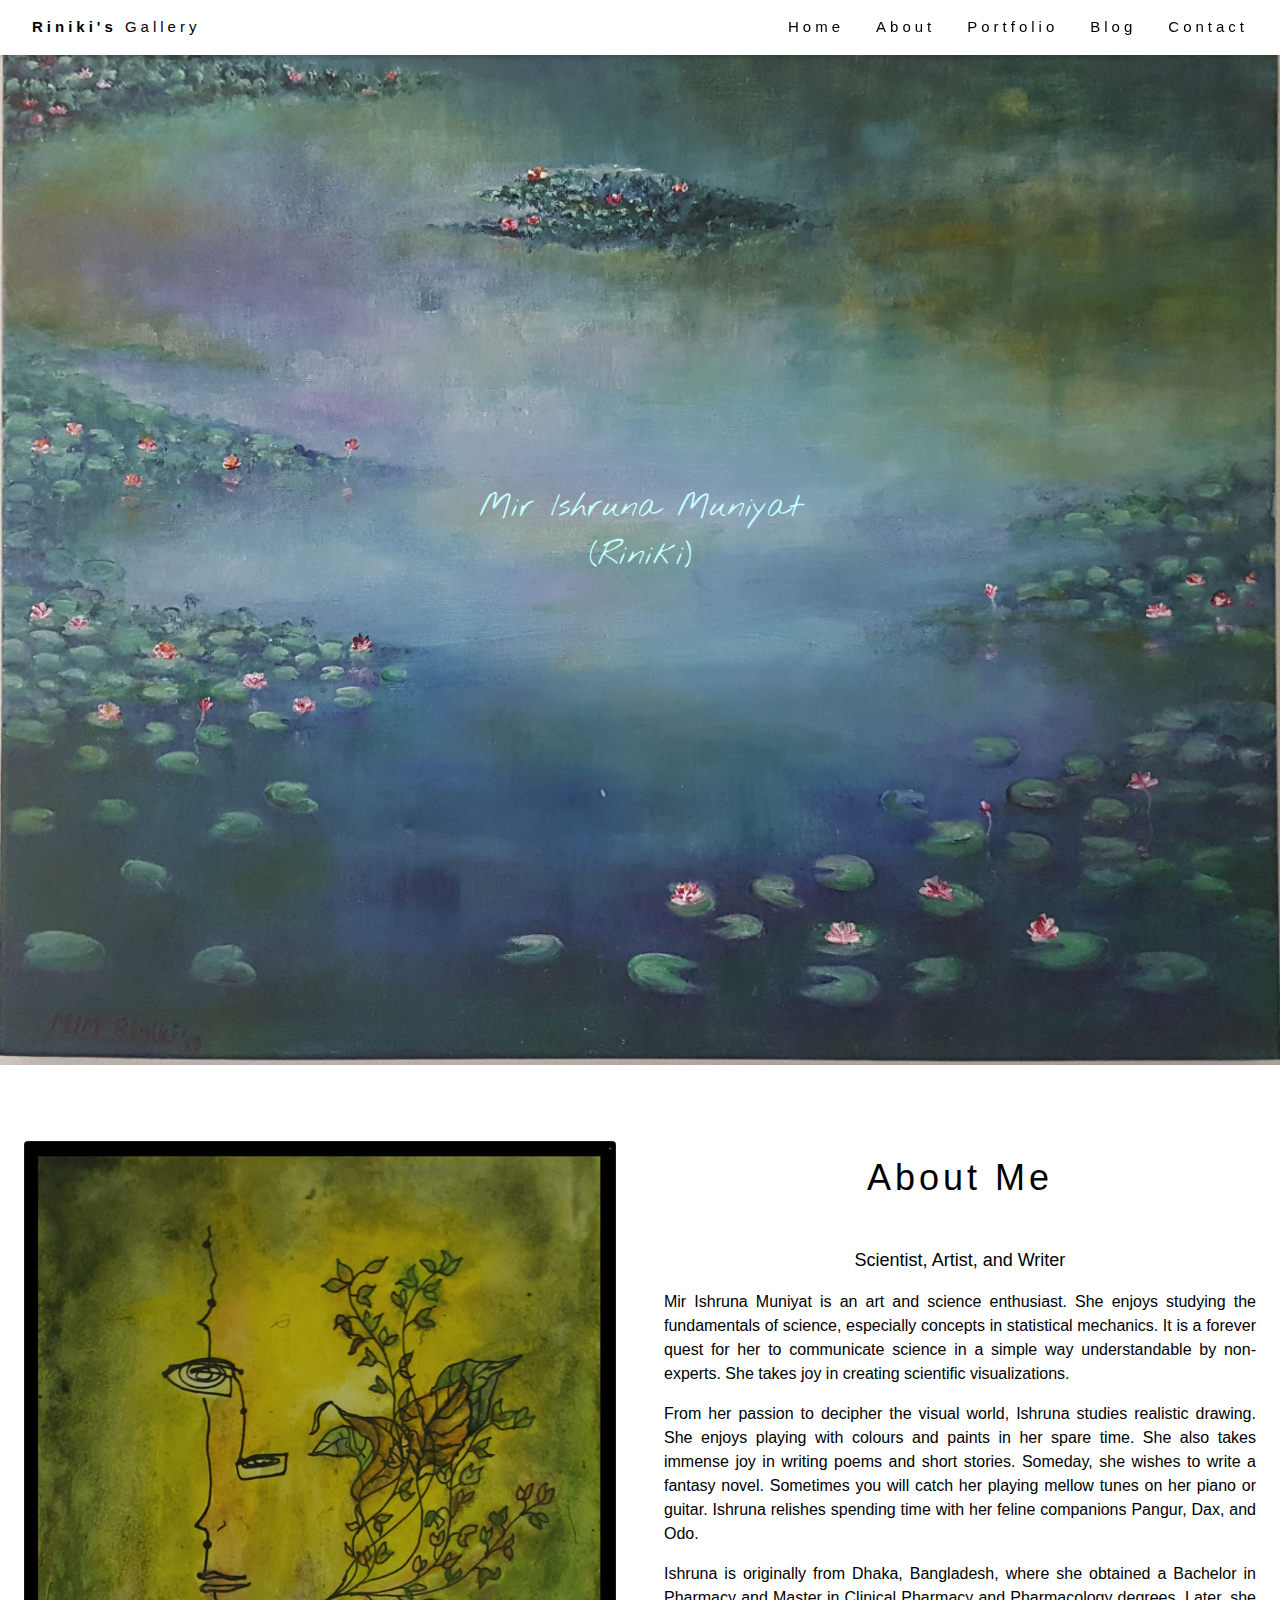
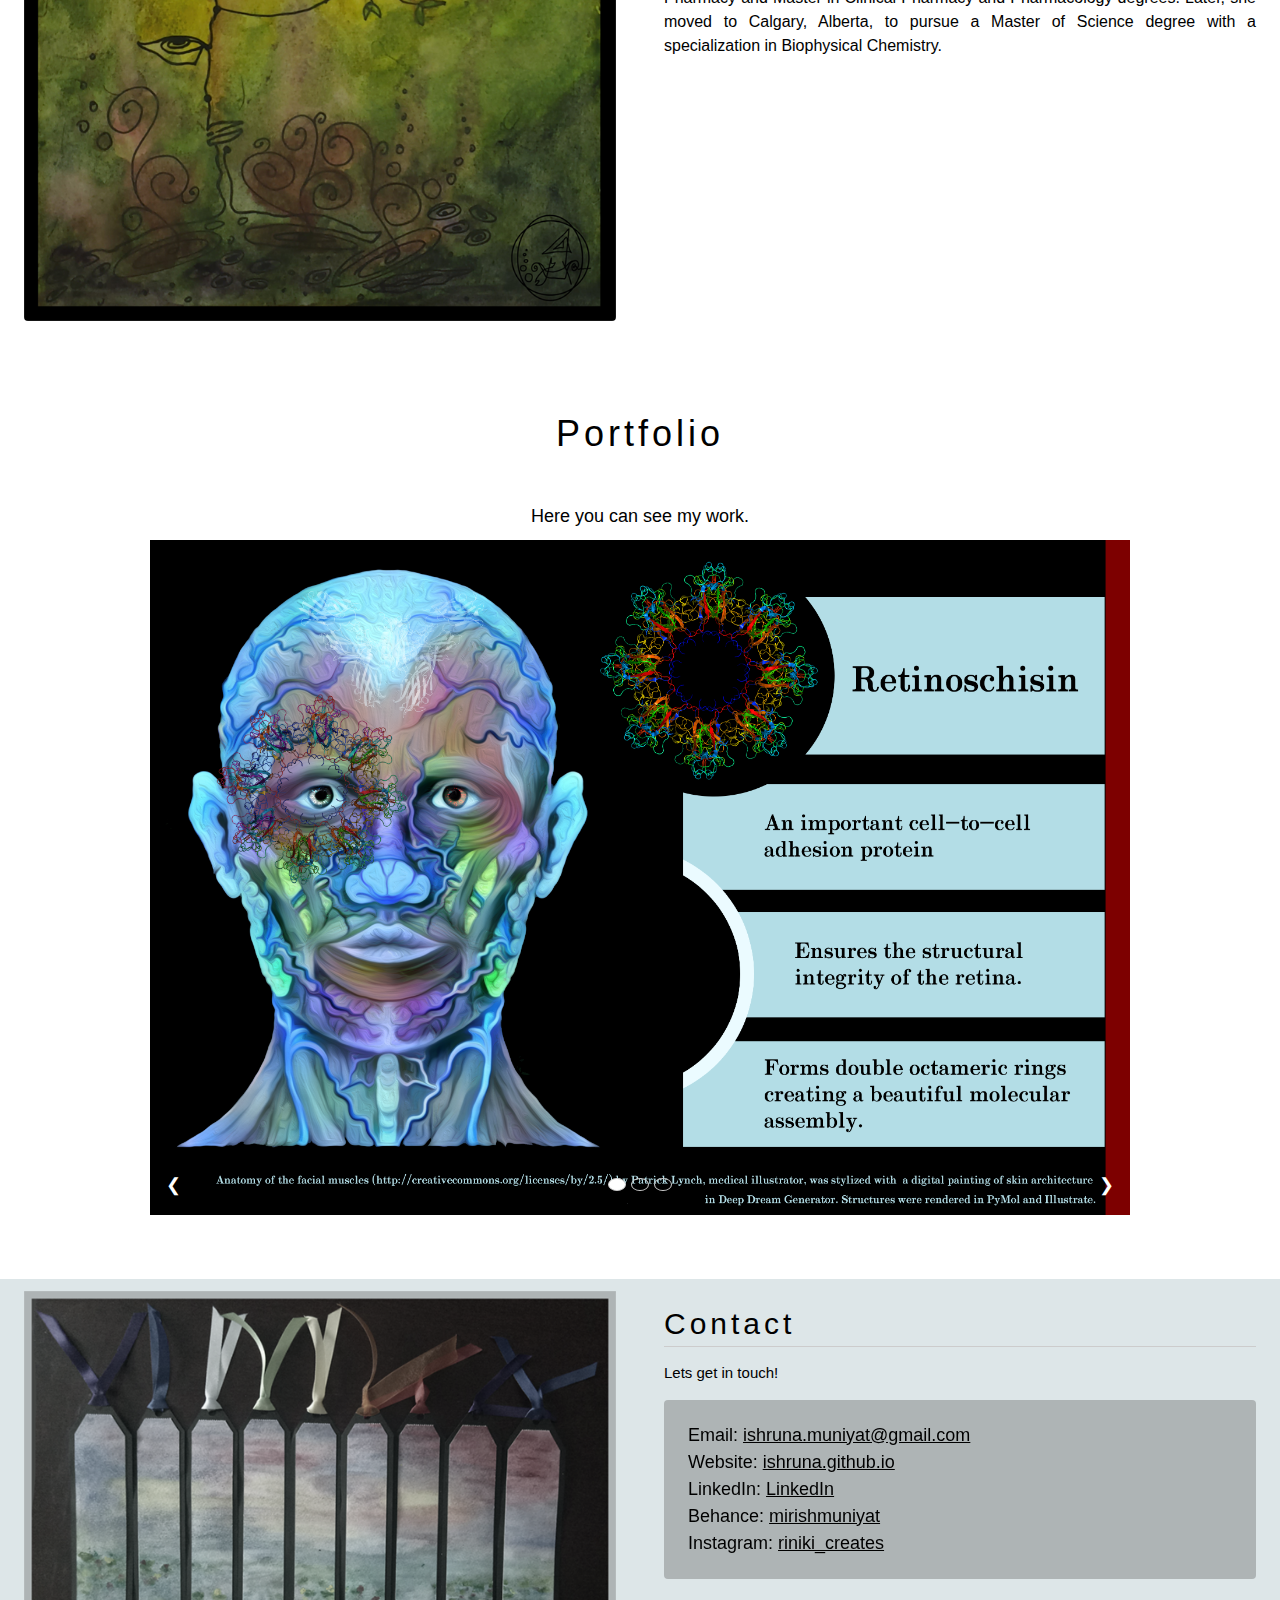
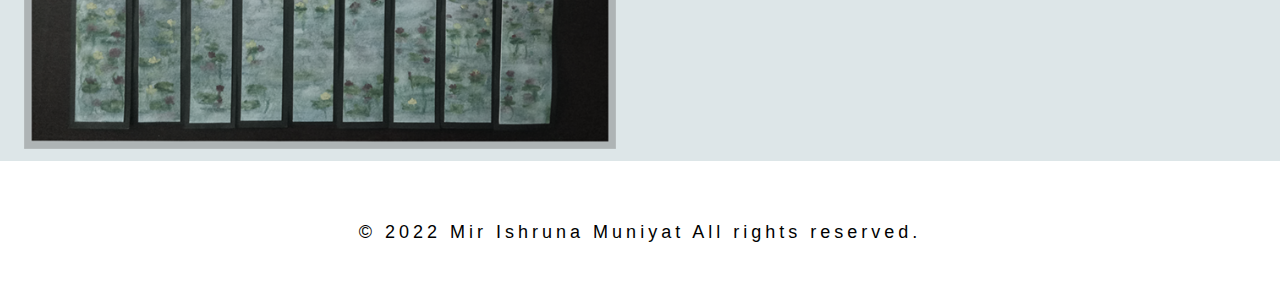
<file: index.html>
<!DOCTYPE html>
<html>
<head>
<meta charset="UFT-8">
<title>Riniki Gallery</title>
<meta name="viewport" content="width=device-width, initial-scale=1">
</head>
<style>
.pale_blue {
        background-color: #aeb4b5;
		}

</style>

<style>
.cover-photo {
		width: 100%;
		height: auto;
}
.container {
  position: relative;
  text-align: center;
  color: white;
}

.centered {
  position: absolute;
  top: 50%;
  left: 50%;
  transform: translate(-50%, -50%);
}

.slideshow_container {
  width: 800px; /*any size*/
  height: 800px; /*any size*/
}

.object-fit-slide {
  width: 100%;
  height: 100%;
  object-fit: cover; /*magic*/
}

.mySlides {display:none}
.w3-left, .w3-right, .w3-badge {cursor:pointer}
.w3-badge {height:13px;width:13px;padding:0}
<!-- Contact icons -->
.fa {
  padding: 20px;
  font-size: 30px;
  width: 100px;
  text-align: center;
  text-decoration: none;
  margin: 10px 200px;
}

.fa:hover {
    opacity: 0.7;
}

.fa-facebook {
  background: #3B5998;
  color: white;
}
</style>
			
<!-- %%%%%%%%%%%%%%%%%%%%%% STYLE  FOR SLIDE SHOW %%%%%%%%%%%%%%%%%%%%%%%%%%%%%%%%%% -->
<style>
	.mySlides {display:none}
	.w3-left, .w3-right, .w3-badge {cursor:pointer}
	.w3-badge {height:13px;width:13px;padding:0}
</style>

<!-- %%%%%%%%%%%%%%%%%%%%%% LOADING THE STYLE SHEET %%%%%%%%%%%%%%%%%%%%%%%%%%%%%%%%%% -->
<link rel="stylesheet" href="style.css">
<script src="https://www.w3schools.com/lib/w3.js"></script>

<!-- %%%%%%%%%%%%%%%%%%%%%%%%%%%%%%%%%%%%%%%%%%%%%%%%%%%%%%%%%%%%%%%%%%%%%%%%%% -->
<!-- %%%%%%%%%%%%%%%%%%%%%% MAIN BODY OF THE PAGE %%%%%%%%%%%%%%%%%%%%%%%%%%%%% -->
<!-- %%%%%%%%%%%%%%%%%%%%%%%%%%%%%%%%%%%%%%%%%%%%%%%%%%%%%%%%%%%%%%%%%%%%%%%%%% -->
<body>

<!-- wc-wide: letter spacing 4px -->
<!-- %%%%%%%%%%%%%%%%%%%%%%%%%%%%%%%%%%%%%%%%%%%%%%%%%%%%%%%%%%%%%%%%%%%%%%%%%% -->
<!-- %%%%%%%%%%%%%%%%%%%%%% NAVIGATION BAR %%%%%%%%%%%%%%%%%%%%%%%%%%%%%%%%%%%% -->
<!-- %%%%%%%%%%%%%%%%%%%%%%%%%%%%%%%%%%%%%%%%%%%%%%%%%%%%%%%%%%%%%%%%%%%%%%%%%% -->
<div class="w3-top w3-bar w3-white w3-wide w3-padding w3-card">
	<a href="#home" class="w3-bar-item w3-button"><b>Riniki's</b> Gallery</a>
	
	<!-- Float links to the right. Hide them on small screens -->
	<div class="w3-right w3-hide-small">
		<a href="index.html" class="w3-bar-item w3-button">Home</a>
		<a href="#about" class="w3-bar-item w3-button">About</a>
		<a href="#projects" class="w3-bar-item w3-button">Portfolio</a>
		<a href="blog.html" class="w3-bar-item w3-button">Blog</a>
		<a href="#contact" class="w3-bar-item w3-button">Contact</a>
	</div>
</div>



<!-- %%%%%%%%%%%%%%%%%%%%%%%%%%%%%%%%%%%%%%%%%%%%%%%%%%%%%%%%%%%%%%%%%%%%%%%%%% -->
<!-- %%%%%%%%%%%%%%%%%%%%%% Header %%%%%%%%%%%%%%%%%%%%%%%%%%%%%%%%%%%%%%%%%%%% -->
<!-- %%%%%%%%%%%%%%%%%%%%%%%%%%%%%%%%%%%%%%%%%%%%%%%%%%%%%%%%%%%%%%%%%%%%%%%%%% -->
<div class="container" style="padding-top: 25px;">
	<img src="Images/lilly_pond.jpg" style="width:100%;">
	<div class="centered cover"> Mir Ishruna Muniyat <br> (Riniki) </div>
</div>



<!-- %%%%%%%%%%%%%%%%%%%%%%%%%%%%%%%%%%%%%%%%%%%%%%%%%%%%%%%%%%%%%%%%%%%%%%%%%% -->
<!-- %%%%%%%%%%%%%%%%%%%%%% ABOUT %%%%%%%%%%%%%%%%%%%%%%%%%%%%%%%%%%%%%%%%%%%% -->
<!-- %%%%%%%%%%%%%%%%%%%%%%%%%%%%%%%%%%%%%%%%%%%%%%%%%%%%%%%%%%%%%%%%%%%%%%%%%% -->
<div id="about" class="w3-padding-top-64">
	<div class="about_row">
		<div class="about_column">
			<div class="w3-half w3-padding-large w3-hide-small">
				<img src="Images/abstract_watercolor.png" class="w3-round w3-image" alt="Abstract_art_in_watercolor" style="width:100%">
			</div>
		</div>
		
		<div class="about_column">
			<div class="w3-half w3-padding-large">
				<h1 class="w3-center w3-wide">About Me</h1><br>
				<h5 class="w3-center"> Scientist, Artist, and Writer </h5>
				<h6 style="text-align:justify; text-justify: inter-word"> <p>Mir Ishruna Muniyat is an art and science enthusiast. She enjoys studying the fundamentals of science, especially concepts in statistical mechanics. It is a forever quest for her to communicate science in a simple way understandable by non-experts. She takes joy in creating scientific visualizations.</p>
				<p>From her passion to decipher the visual world, Ishruna studies realistic drawing. She enjoys playing with colours and paints in her spare time. She also takes immense joy in writing poems and short stories. Someday, she wishes to write a fantasy novel. Sometimes you will catch her playing mellow tunes on her piano or guitar. Ishruna relishes spending time with her feline companions Pangur, Dax, and Odo. </p>
				<p>Ishruna is originally from Dhaka, Bangladesh, where she obtained a Bachelor in Pharmacy and Master in Clinical Pharmacy and Pharmacology degrees. Later, she moved to Calgary, Alberta, to pursue a Master of Science degree with a specialization in Biophysical Chemistry.</p>
				</h6>
				<p class="w3-large w3-text-grey w3-hide-medium">		
				</p>
			</div>
		</div>
	</div>
</div>

<!-- %%%%%%%%%%%%%%%%%%%%%%%%%%%%%%%%%%%%%%%%%%%%%%%%%%%%%%%%%%%%%%%%%%%%%%%%%% -->
<!-- %%%%%%%%%%%%%%%%%%%%%% Portfolio %%%%%%%%%%%%%%%%%%%%%%%%%%%%%%%%%%%%%%%%%%% -->
<!-- %%%%%%%%%%%%%%%%%%%%%%%%%%%%%%%%%%%%%%%%%%%%%%%%%%%%%%%%%%%%%%%%%%%%%%%%%% -->
<!-- Slides -->
	
<div id="projects" class="w3-center w3-padding-top-64">
	<h1 class="w3-wide">Portfolio</h1><br>
	<h5> Here you can see my work.</h5>
</div>

<div class="w3-content w3-display-container">
    <img class="object-fit-slide" src="Gallery/Art of Science/final_600dpi_info_2.png">
	<img class="object-fit-slide" src="Gallery/Art of Science/final_cover_v4.png">
	<div class="w3-center w3-container w3-section w3-large w3-text-white w3-display-bottommiddle" style="width:100%">
		<div class="w3-left w3-hover-text-khaki" onclick="plusDivs(-1)">&#10094;</div>
			<div class="w3-right w3-hover-text-khaki" onclick="plusDivs(1)">&#10095;</div>
				<span class="w3-badge demo w3-border w3-transparent w3-hover-white" onclick="currentDiv(1)"></span>
				<span class="w3-badge demo w3-border w3-transparent w3-hover-white" onclick="currentDiv(2)"></span>
				<span class="w3-badge demo w3-border w3-transparent w3-hover-white" onclick="currentDiv(3)"></span>
			</div>
	</div>
</div>

<script>
var slideIndex = 1;
showDivs(slideIndex);

function plusDivs(n) {
  showDivs(slideIndex += n);
}

function currentDiv(n) {
  showDivs(slideIndex = n);
}

function showDivs(n) {
  var i;
  var x = document.getElementsByClassName("object-fit-slide");
  var dots = document.getElementsByClassName("demo");
  if (n > x.length) {slideIndex = 1}
  if (n < 1) {slideIndex = x.length}
  for (i = 0; i < x.length; i++) {
    x[i].style.display = "none";  
  }
  for (i = 0; i < dots.length; i++) {
    dots[i].className = dots[i].className.replace(" w3-white", "");
  }
  x[slideIndex-1].style.display = "block";  
  dots[slideIndex-1].className += " w3-white";
}
</script>


<!-- %%%%%%%%%%%%%%%%%%%%%%%%%%%%%%%%%%%%%%%%%%%%%%%%%%%%%%%%%%%%%%%%%%%%%%%%%% -->
<!-- %%%%%%%%%%%%%%%%%%%%%% CONTACT %%%%%%%%%%%%%%%%%%%%%%%%%%%%%%%%%%%%%%%%%%% -->
<!-- %%%%%%%%%%%%%%%%%%%%%%%%%%%%%%%%%%%%%%%%%%%%%%%%%%%%%%%%%%%%%%%%%%%%%%%%%% -->
<div id="contact" class="w3-padding-top-64">
	<div class="about_row" style="background-color:#dde6e8;">
		<div class="about_column">
			<div class="w3-half w3-padding-large w3-hide-small">
				<img id="contact" src="Images/contact.png" class="w3-image w3-greyscale" alt="Map" style="width:100%">
			</div>
		</div>

		<div class="about_column">
			<div class="w3-half w3-padding-large w3-hide-smal">
				<h2 class="w3-border-bottom w3-wide 3-border-light-grey">Contact</h2>
				<p>Lets get in touch!</p>
				<div class="pale_blue w3-round">
					<div class="w3-container w3-padding-large w3-grayscale-min w3-large">
						<h5>
							Email: <a href="mailto:ishruna.muniyat@gmail.com"> ishruna.muniyat@gmail.com </a><br>
							Website: <a href="https://ishruna.github.io/" target="_blank"> ishruna.github.io </a> <br>
							LinkedIn: <a href="https://www.linkedin.com/in/mirishrunamuniyat/" target="_blank"> LinkedIn </a> <br>
							Behance: <a href="https://www.behance.net/mirishmuniyat" target="_blank"> mirishmuniyat </a> <br>
							Instagram: <a href="https://www.instagram.com/riniki_creates/" target="_blank"> riniki_creates </a> <br>
						</h5>
						<!-- Add font awesome icons -->

					<!---
						<form action="mailto:ishruna.muniyat@gmail.com" method="post" enctype="text/plain">
							Name:<br>
							<input type="text" name="name"><br>
							E-mail:<br>
							<input type="text" name="mail"><br>
							Comment:<br>
							<input type="text" name="comment" size="50"><br><br>
							<input type="submit" value="Send">
							<input type="reset" value="Reset">
						</form>
						-->
					</div>
				</div>		
			</div>
		</div>
	</div>
</div>
<!-- %%%%%%%%%%%%%%%%%%%%%%%%%%%%%%%%%%%%%%%%%%%%%%%%%%%%%%%%%%%%%%%%%%%%%%%%%% -->
<!-- %%%%%%%%%%%%%%%%%%%%%% FOOTER %%%%%%%%%%%%%%%%%%%%%%%%%%%%%%%%%%%%%%%%%%%% -->
<!-- %%%%%%%%%%%%%%%%%%%%%%%%%%%%%%%%%%%%%%%%%%%%%%%%%%%%%%%%%%%%%%%%%%%%%%%%%% -->
<div class="w3-white w3-wide w3-padding">
	<!-- background-color:#dde6e8; -->
	<p class="w3-center w3-large w3-padding-32" style="font-size:10px"> &copy 2022 Mir Ishruna Muniyat All rights reserved.</p>
</div>

</body>
</html>
</file>
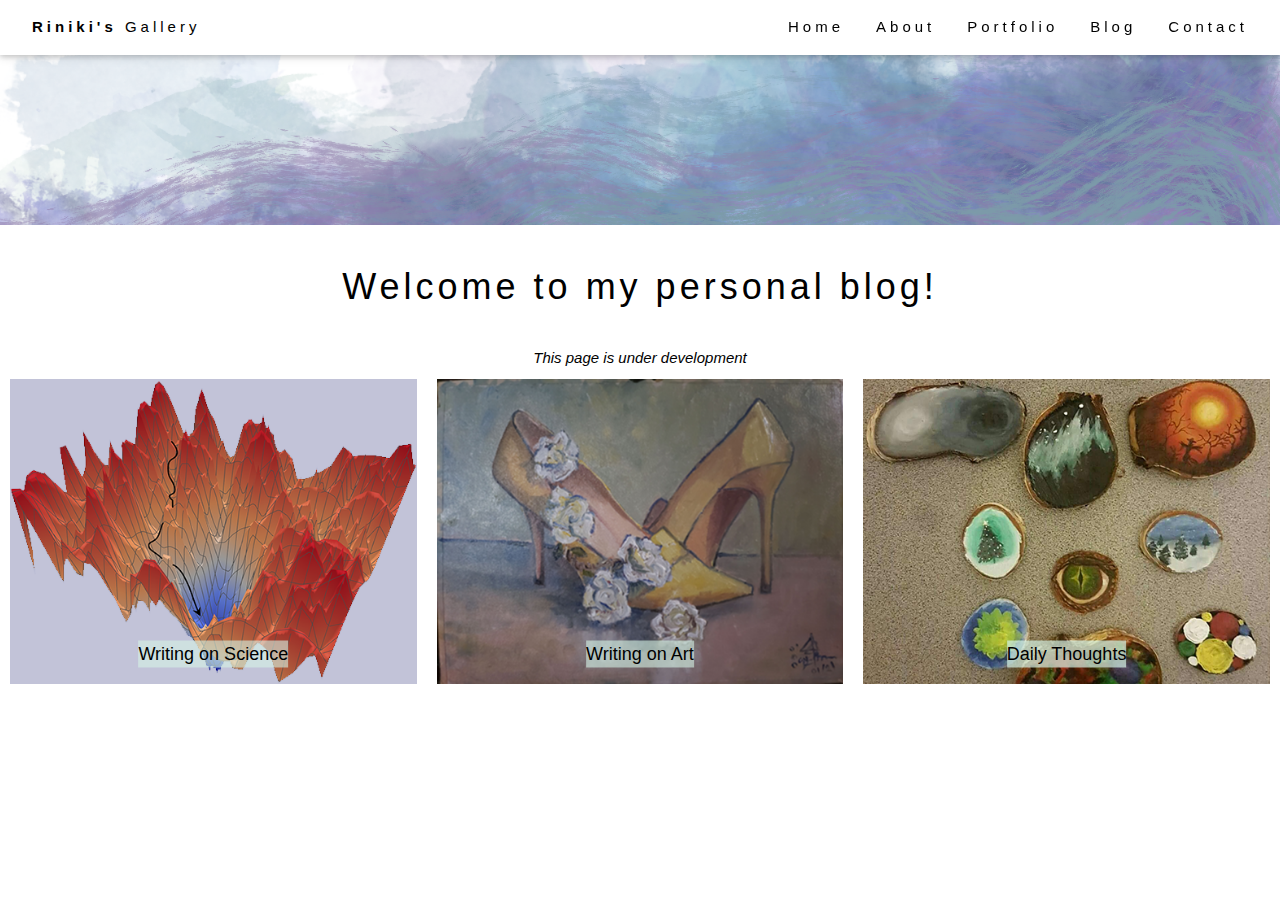
<file: blog.html>
<!DOCTYPE html>
<html>
<head>
<meta name="viewport" content="width=device-width, initial-scale=1">
<style>
	.mySlides {display:none}
	.w3-left, .w3-right, .w3-badge {cursor:pointer}
	.w3-badge {height:13px;width:13px;padding:0}
	.cover-photo {
		width: 100%;
		height: auto;
	}
	.container {
	  position: relative;
	  text-align: center;
	  color: white;
	}
	.blogcatag {
	  position: relative;
	  text-align: center;
	  color: white;
	}
	.blogcatag:hover {
		opacity: 0.7;
	}
	* {
	box-sizing: border-box;
	}
	.centered {
	  position: absolute;
	  top: 50%;
	  left: 50%;
	  transform: translate(-50%, -50%);
	}
	.bottom {
	  position: absolute;
	  top: 90%;
	  left: 50%;
	  transform: translate(-50%, -50%);
	}
	.column {
	  float: left;
	  width: 33.33%;
	  padding: 10px; 
	}
	/* Clear floats after the columns */
	.row:after {
	  content: "";
	  display: table;
	  clear: both;
	}

	@media screen and (max-width: 600px) {
    .column {
		width: 100%;
    }
	}
}
</style>

<!-- %%%%%%%%%%%%%%%%%%%%%% LOADING THE STYLE SHEET %%%%%%%%%%%%%%%%%%%%%%%%%%%%%%%%%% -->
<link rel="stylesheet" href="style.css">
<script src="https://www.w3schools.com/lib/w3.js"></script>

<!-- %%%%%%%%%%%%%%%%%%%%%%%%%%%%%%%%%%%%%%%%%%%%%%%%%%%%%%%%%%%%%%%%%%%%%%%%%% -->
<!-- %%%%%%%%%%%%%%%%%%%%%% MAIN BODY OF THE PAGE %%%%%%%%%%%%%%%%%%%%%%%%%%%%% -->
<!-- %%%%%%%%%%%%%%%%%%%%%%%%%%%%%%%%%%%%%%%%%%%%%%%%%%%%%%%%%%%%%%%%%%%%%%%%%% -->
<body>

	<!-- wc-wide: letter spacing 4px -->
	<!-- %%%%%%%%%%%%%%%%%%%%%%%%%%%%%%%%%%%%%%%%%%%%%%%%%%%%%%%%%%%%%%%%%%%%%%%%%% -->
	<!-- %%%%%%%%%%%%%%%%%%%%%% NAVIGATION BAR %%%%%%%%%%%%%%%%%%%%%%%%%%%%%%%%%%%% -->
	<!-- %%%%%%%%%%%%%%%%%%%%%%%%%%%%%%%%%%%%%%%%%%%%%%%%%%%%%%%%%%%%%%%%%%%%%%%%%% -->
	<div class="w3-top w3-bar w3-white w3-wide w3-padding w3-card">
		<a href="#home" class="w3-bar-item w3-button"><b>Riniki's</b> Gallery</a>
		
		<!-- Float links to the right. Hide them on small screens -->
		<div class="w3-right w3-hide-small">
			<a href="index.html" class="w3-bar-item w3-button">Home</a>
			<a href="index.html#about" class="w3-bar-item w3-button">About</a>
			<a href="index.html#projects" class="w3-bar-item w3-button">Portfolio</a>
			<a href="blog.html" class="w3-bar-item w3-button">Blog</a>
			<a href="index.html#contact" class="w3-bar-item w3-button">Contact</a>
		</div>
	</div>

	<div class="container" style="padding-top: 55px;">
		<img src="Images/waves.png" style="width:100%;">
		<!--- <div class="centered cover"> Welcome to my personal blog </div> -->
	</div>

	<div class="w3-center" style="padding-top: 25px;">
		<h1 class="w3-wide">Welcome to my personal blog!</h1><br> <i>This page is under development</i> </br>
	</div>
</head>
</body>

<div class="row">
	<div class="column">
		<div class="blogcatag">
			<a href="writing_on_science.html">
				<img src="Images/writing_on_science_4.png" style="width:100%;">
				<div class="bottom"> <h5 style="color: black; background-color: rgba(213, 244, 230, 0.6)"> Writing on Science  </h5></div>
			</a>
		</div>
	</div>
  

	<div class="column">
		<div class="blogcatag">
			<img src="Images/yellow_shoes.png" style="width:100%;">
			<div class="bottom"> <h5 style="color: black; background-color: rgba(213, 244, 230, 0.6)"> Writing on Art </h5></div>
		</div>
	</div>
	
	<div class="column">
		<div class="blogcatag">
			<a href="non-fiction.html">
				<img src="Images/daily_thoughts_1.png" style="width:100%;">
				<div class="bottom"> <h5 style="color: black; background-color: rgba(213, 244, 230, 0.7)"> Daily Thoughts </h5></div>
			</a>
		</div>
	</div>
</div>

</html>
</file>
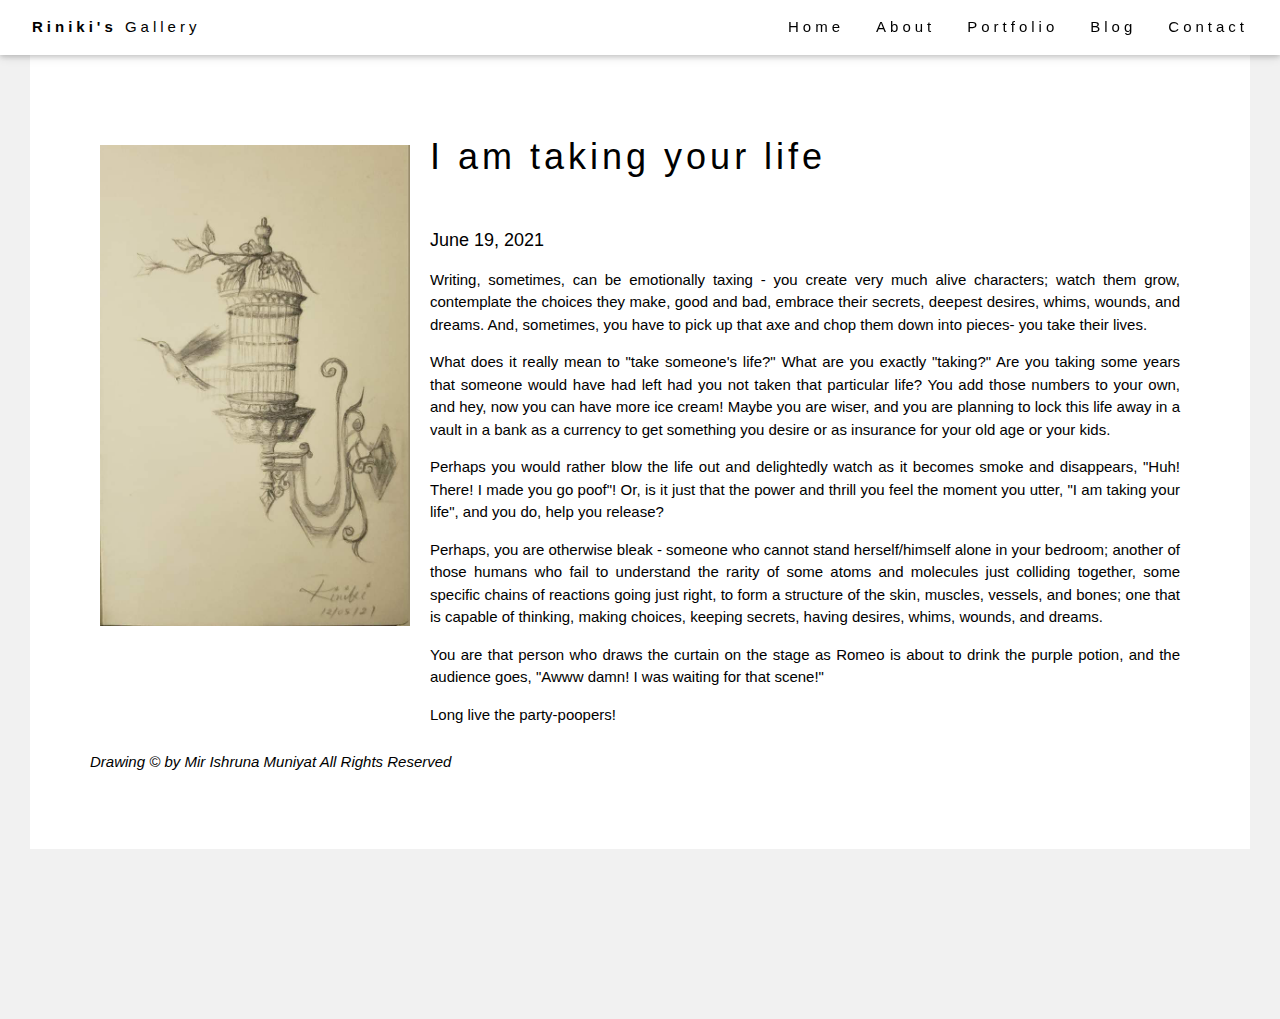
<file: non-fiction.html>
<!DOCTYPE html>
<html>
<head>
<meta name="viewport" content="width=device-width, initial-scale=1">
<style>
	.mySlides {display:none}
	.w3-left, .w3-right, .w3-badge {cursor:pointer}
	.w3-badge {height:13px;width:13px;padding:0}
	/* Add a card effect for articles */
	/* Add a gray background color with some padding */
	.blogbox {
	  padding: 30px;
	  background: #f1f1f1;
	}
	.card {
	   background-color: white;
	   padding: 60px;
	   margin-top: 20px;
	}
	/* Clear floats after the columns */
	.row:after {
	  content: "";
	  display: table;
	  clear: both;
	  padding: 60px;
	  margin-top: 20px;
	}

	/* Footer */
	.footer {
	  padding: 20px;
	  text-align: center;
	  background: #ddd;
	  margin-top: 20px;
	}
	.cover-photo {
		width: 100%;
		height: auto;
	}
	.container {
	  position: relative;
	  text-align: center;
	  color: white;
	}
	* {
	box-sizing: border-box;
	}
	.centered {
	  position: absolute;
	  top: 50%;
	  left: 50%;
	  transform: translate(-50%, -50%);
	}
	.bottom {
	  position: absolute;
	  top: 90%;
	  left: 50%;
	  transform: translate(-50%, -50%);
	}
	.column {
	  float: left;
	  width: 33.33%;
	  padding: 10px; 
	}
	/* Clear floats after the columns */
	.row:after {
	  content: "";
	  display: table;
	  clear: both;
	}

	@media screen and (max-width: 600px) {
    .column {
		width: 100%;
		float:left;
		padding: 10px;
    }
	}
}
</style>

<!-- %%%%%%%%%%%%%%%%%%%%%% LOADING THE STYLE SHEET %%%%%%%%%%%%%%%%%%%%%%%%%%%%%%%%%% -->
<link rel="stylesheet" href="style.css">
<script src="https://www.w3schools.com/lib/w3.js"></script>

<!-- %%%%%%%%%%%%%%%%%%%%%%%%%%%%%%%%%%%%%%%%%%%%%%%%%%%%%%%%%%%%%%%%%%%%%%%%%% -->
<!-- %%%%%%%%%%%%%%%%%%%%%% MAIN BODY OF THE PAGE %%%%%%%%%%%%%%%%%%%%%%%%%%%%% -->
<!-- %%%%%%%%%%%%%%%%%%%%%%%%%%%%%%%%%%%%%%%%%%%%%%%%%%%%%%%%%%%%%%%%%%%%%%%%%% -->
	<!-- wc-wide: letter spacing 4px -->
	<!-- %%%%%%%%%%%%%%%%%%%%%%%%%%%%%%%%%%%%%%%%%%%%%%%%%%%%%%%%%%%%%%%%%%%%%%%%%% -->
	<!-- %%%%%%%%%%%%%%%%%%%%%% NAVIGATION BAR %%%%%%%%%%%%%%%%%%%%%%%%%%%%%%%%%%%% -->
	<!-- %%%%%%%%%%%%%%%%%%%%%%%%%%%%%%%%%%%%%%%%%%%%%%%%%%%%%%%%%%%%%%%%%%%%%%%%%% -->
	<div class="w3-top w3-bar w3-white w3-wide w3-padding w3-card">
		<a href="index.html#home" class="w3-bar-item w3-button"><b>Riniki's</b> Gallery</a>
		
		<!-- Float links to the right. Hide them on small screens -->
		<div class="w3-right w3-hide-small">
			<a href="index.html#home" class="w3-bar-item w3-button">Home</a>
			<a href="index.html#about" class="w3-bar-item w3-button">About</a>
			<a href="index.html#projects" class="w3-bar-item w3-button">Portfolio</a>
			<a href="blog.html" class="w3-bar-item w3-button">Blog</a>
			<a href="index.html#contact" class="w3-bar-item w3-button">Contact</a>
		</div>
	</div>

<!--- End of Header -->
<body>
<!---
<div class="w3-left" style="padding-top: 30px;">
	<h1 class="w3-wide"></h1>
</div>
-->
<div class="blogbox">
	<div class="row">
		<div class="card">
			<!--- picture column -->
			<div class="column" style="width:30%">
				<img src="Images/bird.png" alt="Hummingbird Earned Freedom" style="width:100%; padding-top:25px">
			</div>
			<!--- Writng Column -->	
			<div class="column" style="width:70%">
				<h1 class="w3-center-left w3-wide">I am taking your life</h1><br>
				<h5 class="w3-center-left"> June 19, 2021 </h5>
				<div style="text-align:justify; text-justify: inter-word;">
					<p>Writing, sometimes, can be emotionally taxing - you create very much alive characters; watch them grow, contemplate the choices they make, good and bad, embrace their secrets, deepest desires, whims, wounds, and dreams. And, sometimes, you have to pick up that axe and chop them down into pieces- you take their lives.</p>
					
					<p>What does it really mean to "take someone's life?" What are you exactly "taking?" Are you taking some years that someone would have had left had you not taken that particular life? You add those numbers to your own, and hey, now you can have more ice cream! Maybe you are wiser, and you are planning to lock this life away in a vault in a bank as a currency to get something you desire or as insurance for your old age or your kids.</p>
					
					<p>Perhaps you would rather blow the life out and delightedly watch as it becomes smoke and disappears, "Huh! There! I made you go poof"! Or, is it just that the power and thrill you feel the moment you utter, "I am taking your life", and you do, help you release?</p>
					
					<p>Perhaps, you are otherwise bleak - someone who cannot stand herself/himself alone in your bedroom; another of those humans who fail to understand the rarity of some atoms and molecules just colliding together, some specific chains of reactions going just right, to form a structure of the skin, muscles, vessels, and bones; one that is capable of thinking, making choices, keeping secrets, having desires, whims, wounds, and dreams.</p>
					
					<p>You are that person who draws the curtain on the stage as Romeo is about to drink the purple potion, and the audience goes, "Awww damn! I was waiting for that scene!"</p>
					
					<p> Long live the party-poopers!</>
				</div>
			</div>
			<div style="text-align:justify; text-justify: inter-word;">
				<p><i>Drawing &copy by Mir Ishruna Muniyat All Rights Reserved</i></p>
			</div>
		</div>
	</div>
</div>
</body>
</html>
</file>
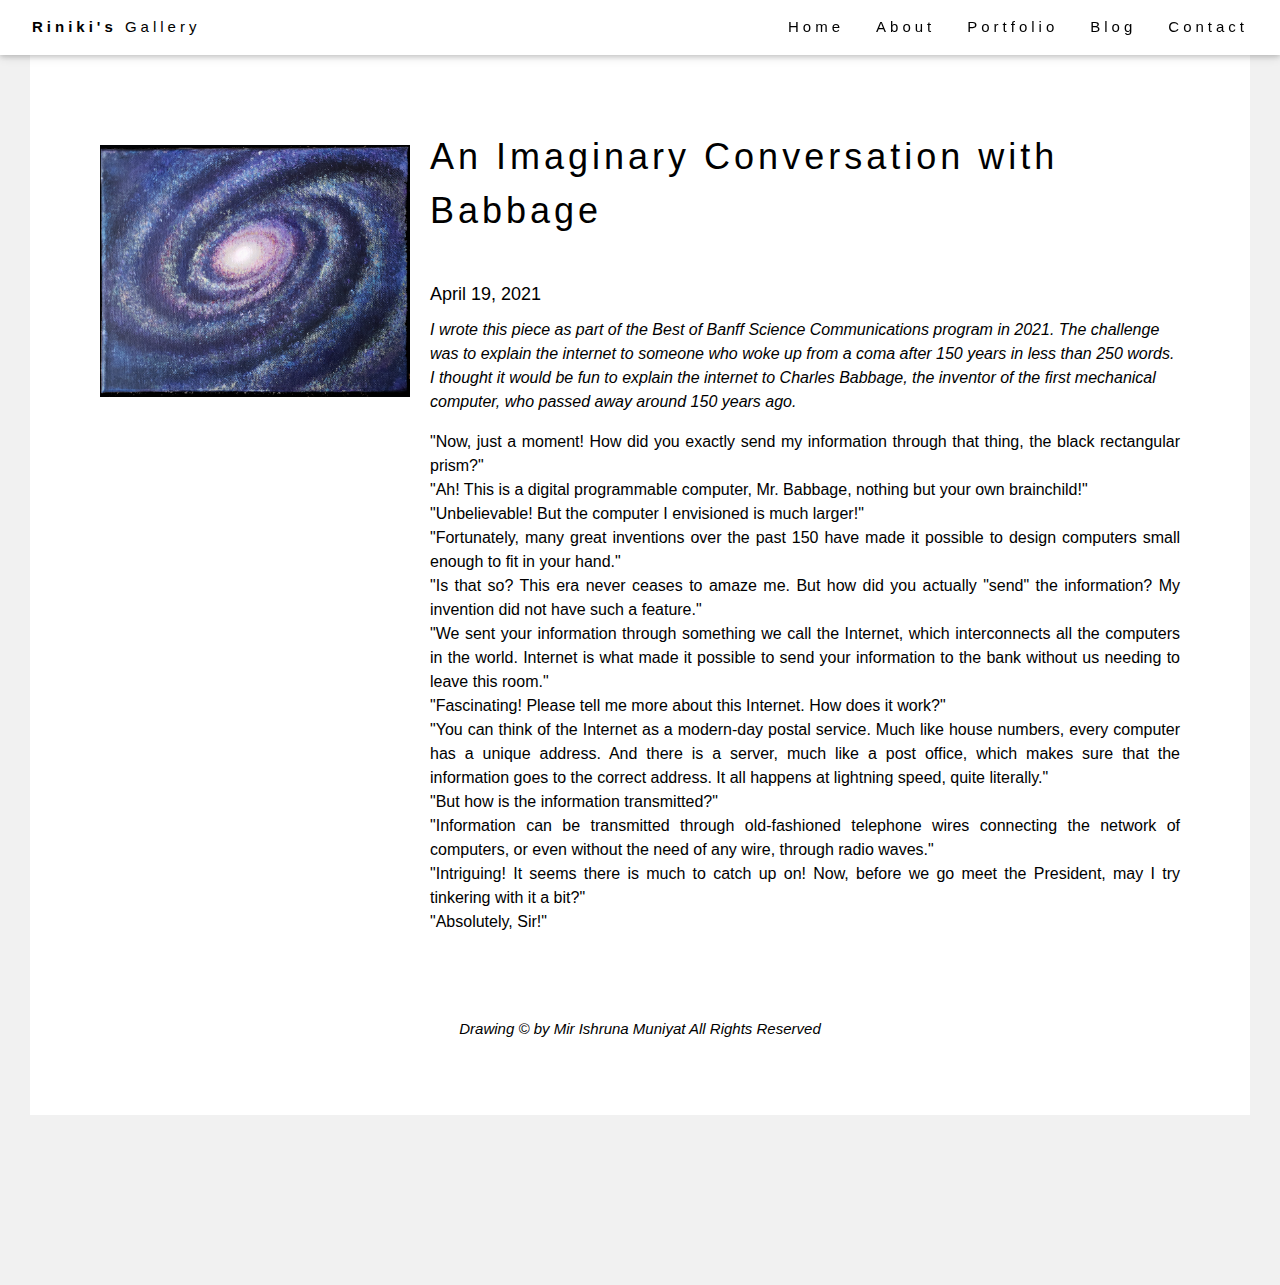
<file: writing_on_science.html>
<!DOCTYPE html>
<html>
<head>
<meta name="viewport" content="width=device-width, initial-scale=1">
<style>
	.mySlides {display:none}
	.w3-left, .w3-right, .w3-badge {cursor:pointer}
	.w3-badge {height:13px;width:13px;padding:0}
	/* Add a card effect for articles */
	/* Add a gray background color with some padding */
	.blogbox {
	  padding: 30px;
	  background: #f1f1f1;
	}
	.card {
	   background-color: white;
	   padding: 60px;
	   margin-top: 20px;
	}
	/* Clear floats after the columns */
	.row:after {
	  content: "";
	  display: table;
	  clear: both;
	  padding: 60px;
	  margin-top: 20px;
	}

	/* Footer */
	.footer {
	  padding: 20px;
	  text-align: center;
	  background: #ddd;
	  margin-top: 20px;
	}
	.cover-photo {
		width: 100%;
		height: auto;
	}
	.container {
	  position: relative;
	  text-align: center;
	  color: white;
	}
	* {
	box-sizing: border-box;
	}
	.centered {
	  position: absolute;
	  top: 50%;
	  left: 50%;
	  transform: translate(-50%, -50%);
	}
	.bottom {
	  position: absolute;
	  top: 90%;
	  left: 50%;
	  transform: translate(-50%, -50%);
	}
	.column {
	  float: left;
	  width: 33.33%;
	  padding: 10px; 
	}
	/* Clear floats after the columns */
	.row:after {
	  content: "";
	  display: table;
	  clear: both;
	}

	@media screen and (max-width: 600px) {
    .column {
		width: 100%;
		float:left;
		padding: 10px;
    }
	}
}
</style>

<!-- %%%%%%%%%%%%%%%%%%%%%% LOADING THE STYLE SHEET %%%%%%%%%%%%%%%%%%%%%%%%%%%%%%%%%% -->
<link rel="stylesheet" href="style.css">
<script src="https://www.w3schools.com/lib/w3.js"></script>

<!-- %%%%%%%%%%%%%%%%%%%%%%%%%%%%%%%%%%%%%%%%%%%%%%%%%%%%%%%%%%%%%%%%%%%%%%%%%% -->
<!-- %%%%%%%%%%%%%%%%%%%%%% MAIN BODY OF THE PAGE %%%%%%%%%%%%%%%%%%%%%%%%%%%%% -->
<!-- %%%%%%%%%%%%%%%%%%%%%%%%%%%%%%%%%%%%%%%%%%%%%%%%%%%%%%%%%%%%%%%%%%%%%%%%%% -->
	<!-- wc-wide: letter spacing 4px -->
	<!-- %%%%%%%%%%%%%%%%%%%%%%%%%%%%%%%%%%%%%%%%%%%%%%%%%%%%%%%%%%%%%%%%%%%%%%%%%% -->
	<!-- %%%%%%%%%%%%%%%%%%%%%% NAVIGATION BAR %%%%%%%%%%%%%%%%%%%%%%%%%%%%%%%%%%%% -->
	<!-- %%%%%%%%%%%%%%%%%%%%%%%%%%%%%%%%%%%%%%%%%%%%%%%%%%%%%%%%%%%%%%%%%%%%%%%%%% -->
	<div class="w3-top w3-bar w3-white w3-wide w3-padding w3-card">
		<a href="index.html#home" class="w3-bar-item w3-button"><b>Riniki's</b> Gallery</a>
		
		<!-- Float links to the right. Hide them on small screens -->
		<div class="w3-right w3-hide-small">
			<a href="index.html#home" class="w3-bar-item w3-button">Home</a>
			<a href="index.html#about" class="w3-bar-item w3-button">About</a>
			<a href="index.html#projects" class="w3-bar-item w3-button">Portfolio</a>
			<a href="blog.html" class="w3-bar-item w3-button">Blog</a>
			<a href="index.html#contact" class="w3-bar-item w3-button">Contact</a>
		</div>
	</div>

<!--- End of Header -->
<body>
<!---
<div class="w3-left" style="padding-top: 30px;">
	<h1 class="w3-wide"></h1>
</div>
-->
<div class="blogbox">
	<div class="row">
		<div class="card">
			<!--- picture column -->
			<div class="column" style="width:30%">
				<img src="Images/galaxy.png" alt="Galaxy by MIM Riniki" style="width:100%; padding-top:25px">
			</div>
			<!--- Writng Column -->	
			<div class="column" style="width:70%">
				<h1 class="w3-center-left w3-wide">An Imaginary Conversation with Babbage</h1><br>
				<h5 class="w3-center-left"> April 19, 2021 </h5>
				<h6 class="w3-center-left"> <i> I wrote this piece as part of the Best of Banff Science Communications program in 2021. The challenge was to explain the internet to someone who woke up from a coma after 150 years in less than 250 words. I thought it would be fun to explain the internet to Charles Babbage, the inventor of the first mechanical computer, who passed away around 150 years ago. </i>
				<div style="text-align:justify; text-justify: inter-word;">
					<p>"Now, just a moment! How did you exactly send my information through that thing, the black rectangular prism?"<br>
						"Ah! This is a digital programmable computer, Mr. Babbage, nothing but your own brainchild!"<br>
						"Unbelievable! But the computer I envisioned is much larger!"<br>
						"Fortunately, many great inventions over the past 150 have made it possible to design computers small enough to fit in your hand."<br>
						"Is that so? This era never ceases to amaze me. But how did you actually "send" the information? My invention did not have such a feature."<br>
						"We sent your information through something we call the Internet, which interconnects all the computers in the world. Internet is what made it possible to send your information to the bank without us needing to leave this room."<br>
						"Fascinating! Please tell me more about this Internet. How does it work?"<br>
						"You can think of the Internet as a modern-day postal service. Much like house numbers, every computer has a unique address. And there is a server, much like a post office, which makes sure that the information goes to the correct address. It all happens at lightning speed, quite literally."<br>
						"But how is the information transmitted?"<br>
						"Information can be transmitted through old-fashioned telephone wires connecting the network of computers, or even without the need of any wire, through radio waves."<br>
						"Intriguing! It seems there is much to catch up on! Now, before we go meet the President, may I try tinkering with it a bit?"<br>
						"Absolutely, Sir!"</p>
					<p> </p><br><br>
				</div>
			</div>
			<div class="w3-center" style="text-align:justify; text-justify: inter-word;">
				<p><i>Drawing &copy by Mir Ishruna Muniyat All Rights Reserved</i></p>
			</div>
		</div>
	</div>
</div>
</body>
</html>
</file>
<file: style.css>
﻿/* W3.CSS 4.15 December 2020 by Jan Egil and Borge Refsnes */
@font-face {
    font-family:    curvy;
    src:            url('NothingYouCouldDo-Regular.ttf') format('truetype');
}

.cover {
    color:            rgba(200,255,255,1);
    font-family:    curvy;
    font-size:        24pt;
    display:         block;
    text-align:     center;
    }
}

* {
  box-sizing: border-box;
}

@media only screen and (max-width: 600px) {
	.about_column {
	  display: block;
	  float: center;
	  height: 100%;
	  padding: 5px;
	}
}
.about_row::after {
  content: "";
  clear: both;
  display: table;
}
cover-image {  width: 100%;  height: auto; }

html{box-sizing:border-box}*,*:before,*:after{box-sizing:inherit}
/* Extract from normalize.css by Nicolas Gallagher and Jonathan Neal git.io/normalize */
html{-ms-text-size-adjust:100%;-webkit-text-size-adjust:100%}body{margin:0}
article,aside,details,figcaption,figure,footer,header,main,menu,nav,section{display:block}summary{display:list-item}
audio,canvas,progress,video{display:inline-block}progress{vertical-align:baseline}
audio:not([controls]){display:none;height:0}[hidden],template{display:none}
a{background-color:transparent}a:active,a:hover{outline-width:0}
abbr[title]{border-bottom:none;text-decoration:underline;text-decoration:underline dotted}
b,strong{font-weight:bolder}dfn{font-style:italic}mark{background:#ff0;color:#000}
small{font-size:80%}sub,sup{font-size:75%;line-height:0;position:relative;vertical-align:baseline}
sub{bottom:-0.25em}sup{top:-0.5em}figure{margin:1em 40px}img{border-style:none}
code,kbd,pre,samp{font-family:monospace,monospace;font-size:1em}hr{box-sizing:content-box;height:0;overflow:visible}
button,input,select,textarea,optgroup{font:inherit;margin:0}optgroup{font-weight:bold}
button,input{overflow:visible}button,select{text-transform:none}
button,[type=button],[type=reset],[type=submit]{-webkit-appearance:button}
button::-moz-focus-inner,[type=button]::-moz-focus-inner,[type=reset]::-moz-focus-inner,[type=submit]::-moz-focus-inner{border-style:none;padding:0}
button:-moz-focusring,[type=button]:-moz-focusring,[type=reset]:-moz-focusring,[type=submit]:-moz-focusring{outline:1px dotted ButtonText}
fieldset{border:1px solid #c0c0c0;margin:0 2px;padding:.35em .625em .75em}
legend{color:inherit;display:table;max-width:100%;padding:0;white-space:normal}textarea{overflow:auto}
[type=checkbox],[type=radio]{padding:0}
[type=number]::-webkit-inner-spin-button,[type=number]::-webkit-outer-spin-button{height:auto}
[type=search]{-webkit-appearance:textfield;outline-offset:-2px}
[type=search]::-webkit-search-decoration{-webkit-appearance:none}
::-webkit-file-upload-button{-webkit-appearance:button;font:inherit}
/* End extract */
html,body{font-family:Verdana,sans-serif;font-size:15px;line-height:1.5}html{overflow-x:hidden}
h1{font-size:36px}h2{font-size:30px}h3{font-size:24px}h4{font-size:20px}h5{font-size:18px}h6{font-size:16px}
.w3-serif{font-family:serif}.w3-sans-serif{font-family:sans-serif}.w3-cursive{font-family:cursive}.w3-monospace{font-family:monospace}
h1,h2,h3,h4,h5,h6{font-family:"Segoe UI",Arial,sans-serif;font-weight:400;margin:10px 0}.w3-wide{letter-spacing:4px}
p{font-family:"Segoe UI",Arial,sans-serif}
hr{border:0;border-top:1px solid #eee;margin:20px 0}
.w3-image{max-width:100%;height:auto}img{vertical-align:middle}a{color:inherit}
.w3-table,.w3-table-all{border-collapse:collapse;border-spacing:0;width:100%;display:table}.w3-table-all{border:1px solid #ccc}
.w3-bordered tr,.w3-table-all tr{border-bottom:1px solid #ddd}.w3-striped tbody tr:nth-child(even){background-color:#f1f1f1}
.w3-table-all tr:nth-child(odd){background-color:#fff}.w3-table-all tr:nth-child(even){background-color:#f1f1f1}
.w3-hoverable tbody tr:hover,.w3-ul.w3-hoverable li:hover{background-color:#ccc}.w3-centered tr th,.w3-centered tr td{text-align:center}
.w3-table td,.w3-table th,.w3-table-all td,.w3-table-all th{padding:8px 8px;display:table-cell;text-align:left;vertical-align:top}
.w3-table th:first-child,.w3-table td:first-child,.w3-table-all th:first-child,.w3-table-all td:first-child{padding-left:16px}
.w3-btn,.w3-button{border:none;display:inline-block;padding:8px 16px;vertical-align:middle;overflow:hidden;text-decoration:none;color:inherit;background-color:inherit;text-align:center;cursor:pointer;white-space:nowrap}
.w3-btn:hover{box-shadow:0 8px 16px 0 rgba(0,0,0,0.2),0 6px 20px 0 rgba(0,0,0,0.19)}
.w3-btn,.w3-button{-webkit-touch-callout:none;-webkit-user-select:none;-khtml-user-select:none;-moz-user-select:none;-ms-user-select:none;user-select:none}   
.w3-disabled,.w3-btn:disabled,.w3-button:disabled{cursor:not-allowed;opacity:0.3}.w3-disabled *,:disabled *{pointer-events:none}
.w3-btn.w3-disabled:hover,.w3-btn:disabled:hover{box-shadow:none}
.w3-badge,.w3-tag{background-color:#000;color:#fff;display:inline-block;padding-left:8px;padding-right:8px;text-align:center}.w3-badge{border-radius:50%}
.w3-ul{list-style-type:none;padding:0;margin:0}.w3-ul li{padding:8px 16px;border-bottom:1px solid #ddd}.w3-ul li:last-child{border-bottom:none}
.w3-tooltip,.w3-display-container{position:relative}.w3-tooltip .w3-text{display:none}.w3-tooltip:hover .w3-text{display:inline-block}
.w3-ripple:active{opacity:0.5}.w3-ripple{transition:opacity 0s}
.w3-input{padding:8px;display:block;border:none;border-bottom:1px solid #ccc;width:100%}
.w3-select{padding:9px 0;width:100%;border:none;border-bottom:1px solid #ccc}
.w3-dropdown-click,.w3-dropdown-hover{position:relative;display:inline-block;cursor:pointer}
.w3-dropdown-hover:hover .w3-dropdown-content{display:block}
.w3-dropdown-hover:first-child,.w3-dropdown-click:hover{background-color:#ccc;color:#000}
.w3-dropdown-hover:hover > .w3-button:first-child,.w3-dropdown-click:hover > .w3-button:first-child{background-color:#ccc;color:#000}
.w3-dropdown-content{cursor:auto;color:#000;background-color:#fff;display:none;position:absolute;min-width:160px;margin:0;padding:0;z-index:1}
.w3-check,.w3-radio{width:24px;height:24px;position:relative;top:6px}
.w3-sidebar{height:100%;width:200px;background-color:#fff;position:fixed!important;z-index:1;overflow:auto}
.w3-bar-block .w3-dropdown-hover,.w3-bar-block .w3-dropdown-click{width:100%}
.w3-bar-block .w3-dropdown-hover .w3-dropdown-content,.w3-bar-block .w3-dropdown-click .w3-dropdown-content{min-width:100%}
.w3-bar-block .w3-dropdown-hover .w3-button,.w3-bar-block .w3-dropdown-click .w3-button{width:100%;text-align:left;padding:8px 16px}
.w3-main,#main{transition:margin-left .4s}
.w3-modal{z-index:3;display:none;padding-top:100px;position:fixed;left:0;top:0;width:100%;height:100%;overflow:auto;background-color:rgb(0,0,0);background-color:rgba(0,0,0,0.4)}
.w3-modal-content{margin:auto;background-color:#fff;position:relative;padding:0;outline:0;width:600px}
.w3-bar{width:100%;overflow:hidden}.w3-center .w3-bar{display:inline-block;width:auto}
.w3-bar .w3-bar-item{padding:8px 16px;float:left;width:auto;border:none;display:block;outline:0}
.w3-bar .w3-dropdown-hover,.w3-bar .w3-dropdown-click{position:static;float:left}
.w3-bar .w3-button{white-space:normal}
.w3-bar-block .w3-bar-item{width:100%;display:block;padding:8px 16px;text-align:left;border:none;white-space:normal;float:none;outline:0}
.w3-bar-block.w3-center .w3-bar-item{text-align:center}.w3-block{display:block;width:100%}
.w3-responsive{display:block;overflow-x:auto}
.w3-container:after,.w3-container:before,.w3-panel:after,.w3-panel:before,.w3-row:after,.w3-row:before,.w3-row-padding:after,.w3-row-padding:before,
.w3-cell-row:before,.w3-cell-row:after,.w3-clear:after,.w3-clear:before,.w3-bar:before,.w3-bar:after{content:"";display:table;clear:both}
.w3-col,.w3-half,.w3-third,.w3-twothird,.w3-threequarter,.w3-quarter{float:left;width:100%}
.w3-col.s1{width:8.33333%}.w3-col.s2{width:16.66666%}.w3-col.s3{width:24.99999%}.w3-col.s4{width:33.33333%}
.w3-col.s5{width:41.66666%}.w3-col.s6{width:49.99999%}.w3-col.s7{width:58.33333%}.w3-col.s8{width:66.66666%}
.w3-col.s9{width:74.99999%}.w3-col.s10{width:83.33333%}.w3-col.s11{width:91.66666%}.w3-col.s12{width:99.99999%}
@media (min-width:601px){.w3-col.m1{width:8.33333%}.w3-col.m2{width:16.66666%}.w3-col.m3,.w3-quarter{width:24.99999%}.w3-col.m4,.w3-third{width:33.33333%}
.w3-col.m5{width:41.66666%}.w3-col.m6,.w3-half{width:49.99999%}.w3-col.m7{width:58.33333%}.w3-col.m8,.w3-twothird{width:66.66666%}
.w3-col.m9,.w3-threequarter{width:74.99999%}.w3-col.m10{width:83.33333%}.w3-col.m11{width:91.66666%}.w3-col.m12{width:99.99999%}}
@media (min-width:993px){.w3-col.l1{width:8.33333%}.w3-col.l2{width:16.66666%}.w3-col.l3{width:24.99999%}.w3-col.l4{width:33.33333%}
.w3-col.l5{width:41.66666%}.w3-col.l6{width:49.99999%}.w3-col.l7{width:58.33333%}.w3-col.l8{width:66.66666%}
.w3-col.l9{width:74.99999%}.w3-col.l10{width:83.33333%}.w3-col.l11{width:91.66666%}.w3-col.l12{width:99.99999%}}
.w3-rest{overflow:hidden}.w3-stretch{margin-left:-16px;margin-right:-16px}
.w3-content,.w3-auto{margin-left:auto;margin-right:auto}.w3-content{max-width:980px}.w3-auto{max-width:1140px}
.w3-cell-row{display:table;width:100%}.w3-cell{display:table-cell}
.w3-cell-top{vertical-align:top}.w3-cell-middle{vertical-align:middle}.w3-cell-bottom{vertical-align:bottom}
.w3-hide{display:none!important}.w3-show-block,.w3-show{display:block!important}.w3-show-inline-block{display:inline-block!important}
@media (max-width:1205px){.w3-auto{max-width:95%}}
@media (max-width:600px){.w3-modal-content{margin:0 10px;width:auto!important}.w3-modal{padding-top:30px}
.w3-dropdown-hover.w3-mobile .w3-dropdown-content,.w3-dropdown-click.w3-mobile .w3-dropdown-content{position:relative}	
.w3-hide-small{display:none!important}.w3-mobile{display:block;width:100%!important}.w3-bar-item.w3-mobile,.w3-dropdown-hover.w3-mobile,.w3-dropdown-click.w3-mobile{text-align:center}
.w3-dropdown-hover.w3-mobile,.w3-dropdown-hover.w3-mobile .w3-btn,.w3-dropdown-hover.w3-mobile .w3-button,.w3-dropdown-click.w3-mobile,.w3-dropdown-click.w3-mobile .w3-btn,.w3-dropdown-click.w3-mobile .w3-button{width:100%}}
@media (max-width:768px){.w3-modal-content{width:500px}.w3-modal{padding-top:50px}}
@media (min-width:993px){.w3-modal-content{width:900px}.w3-hide-large{display:none!important}.w3-sidebar.w3-collapse{display:block!important}}
@media (max-width:992px) and (min-width:601px){.w3-hide-medium{display:none!important}}
@media (max-width:992px){.w3-sidebar.w3-collapse{display:none}.w3-main{margin-left:0!important;margin-right:0!important}.w3-auto{max-width:100%}}
.w3-top,.w3-bottom{position:fixed;width:100%;z-index:1}.w3-top{top:0}.w3-bottom{bottom:0}
.w3-overlay{position:fixed;display:none;width:100%;height:100%;top:0;left:0;right:0;bottom:0;background-color:rgba(0,0,0,0.5);z-index:2}
.w3-display-topleft{position:absolute;left:0;top:0}.w3-display-topright{position:absolute;right:0;top:0}
.w3-display-bottomleft{position:absolute;left:0;bottom:0}.w3-display-bottomright{position:absolute;right:0;bottom:0}
.w3-display-middle{position:absolute;top:50%;left:50%;transform:translate(-50%,-50%);-ms-transform:translate(-50%,-50%)}
.w3-display-left{position:absolute;top:50%;left:0%;transform:translate(0%,-50%);-ms-transform:translate(-0%,-50%)}
.w3-display-right{position:absolute;top:50%;right:0%;transform:translate(0%,-50%);-ms-transform:translate(0%,-50%)}
.w3-display-topmiddle{position:absolute;left:50%;top:0;transform:translate(-50%,0%);-ms-transform:translate(-50%,0%)}
.w3-display-bottommiddle{position:absolute;left:50%;bottom:0;transform:translate(-50%,0%);-ms-transform:translate(-50%,0%)}
.w3-display-container:hover .w3-display-hover{display:block}.w3-display-container:hover span.w3-display-hover{display:inline-block}.w3-display-hover{display:none}
.w3-display-position{position:absolute}
.w3-circle{border-radius:50%}
.w3-round-small{border-radius:2px}.w3-round,.w3-round-medium{border-radius:4px}.w3-round-large{border-radius:8px}.w3-round-xlarge{border-radius:16px}.w3-round-xxlarge{border-radius:32px}
.w3-row-padding,.w3-row-padding>.w3-half,.w3-row-padding>.w3-third,.w3-row-padding>.w3-twothird,.w3-row-padding>.w3-threequarter,.w3-row-padding>.w3-quarter,.w3-row-padding>.w3-col{padding:0 8px}
.w3-container,.w3-panel{padding:0.01em 16px}.w3-panel{margin-top:16px;margin-bottom:16px}
.w3-code,.w3-codespan{font-family:Consolas,"courier new";font-size:16px}
.w3-code{width:auto;background-color:#fff;padding:8px 12px;border-left:4px solid #4CAF50;word-wrap:break-word}
.w3-codespan{color:crimson;background-color:#f1f1f1;padding-left:4px;padding-right:4px;font-size:110%}
.w3-card,.w3-card-2{box-shadow:0 2px 5px 0 rgba(0,0,0,0.16),0 2px 10px 0 rgba(0,0,0,0.12)}
.w3-card-4,.w3-hover-shadow:hover{box-shadow:0 4px 10px 0 rgba(0,0,0,0.2),0 4px 20px 0 rgba(0,0,0,0.19)}
.w3-spin{animation:w3-spin 2s infinite linear}@keyframes w3-spin{0%{transform:rotate(0deg)}100%{transform:rotate(359deg)}}
.w3-animate-fading{animation:fading 10s infinite}@keyframes fading{0%{opacity:0}50%{opacity:1}100%{opacity:0}}
.w3-animate-opacity{animation:opac 0.8s}@keyframes opac{from{opacity:0} to{opacity:1}}
.w3-animate-top{position:relative;animation:animatetop 0.4s}@keyframes animatetop{from{top:-300px;opacity:0} to{top:0;opacity:1}}
.w3-animate-left{position:relative;animation:animateleft 0.4s}@keyframes animateleft{from{left:-300px;opacity:0} to{left:0;opacity:1}}
.w3-animate-right{position:relative;animation:animateright 0.4s}@keyframes animateright{from{right:-300px;opacity:0} to{right:0;opacity:1}}
.w3-animate-bottom{position:relative;animation:animatebottom 0.4s}@keyframes animatebottom{from{bottom:-300px;opacity:0} to{bottom:0;opacity:1}}
.w3-animate-zoom {animation:animatezoom 0.6s}@keyframes animatezoom{from{transform:scale(0)} to{transform:scale(1)}}
.w3-animate-input{transition:width 0.4s ease-in-out}.w3-animate-input:focus{width:100%!important}
.w3-opacity,.w3-hover-opacity:hover{opacity:0.60}.w3-opacity-off,.w3-hover-opacity-off:hover{opacity:1}
.w3-opacity-max{opacity:0.25}.w3-opacity-min{opacity:0.75}
.w3-greyscale-max,.w3-grayscale-max,.w3-hover-greyscale:hover,.w3-hover-grayscale:hover{filter:grayscale(100%)}
.w3-greyscale,.w3-grayscale{filter:grayscale(75%)}.w3-greyscale-min,.w3-grayscale-min{filter:grayscale(50%)}
.w3-sepia{filter:sepia(75%)}.w3-sepia-max,.w3-hover-sepia:hover{filter:sepia(100%)}.w3-sepia-min{filter:sepia(50%)}
.w3-tiny{font-size:10px!important}.w3-small{font-size:12px!important}.w3-medium{font-size:15px!important}.w3-large{font-size:18px!important}
.w3-xlarge{font-size:24px!important}.w3-xxlarge{font-size:36px!important}.w3-xxxlarge{font-size:48px!important}.w3-jumbo{font-size:64px!important}
.w3-left-align{text-align:left!important}.w3-right-align{text-align:right!important}.w3-justify{text-align:justify!important}.w3-center{text-align:center!important}
.w3-border-0{border:0!important}.w3-border{border:1px solid #ccc!important}
.w3-border-top{border-top:1px solid #ccc!important}.w3-border-bottom{border-bottom:1px solid #ccc!important}
.w3-border-left{border-left:1px solid #ccc!important}.w3-border-right{border-right:1px solid #ccc!important}
.w3-topbar{border-top:6px solid #ccc!important}.w3-bottombar{border-bottom:6px solid #ccc!important}
.w3-leftbar{border-left:6px solid #ccc!important}.w3-rightbar{border-right:6px solid #ccc!important}
.w3-section,.w3-code{margin-top:16px!important;margin-bottom:16px!important}
.w3-margin{margin:16px!important}.w3-margin-top{margin-top:16px!important}.w3-margin-bottom{margin-bottom:16px!important}
.w3-margin-left{margin-left:16px!important}.w3-margin-right{margin-right:16px!important}
.w3-padding-small{padding:4px 8px!important}.w3-padding{padding:8px 16px!important}.w3-padding-large{padding:12px 24px!important}
.w3-padding-16{padding-top:16px!important;padding-bottom:16px!important}.w3-padding-24{padding-top:24px!important;padding-bottom:24px!important}
.w3-padding-32{padding-top:32px!important;padding-bottom:32px!important}.w3-padding-48{padding-top:48px!important;padding-bottom:48px!important}
.w3-padding-64{padding-top:64px!important;padding-bottom:64px!important}
.w3-padding-top-64{padding-top:64px!important}.w3-padding-top-48{padding-top:48px!important}
.w3-padding-top-32{padding-top:32px!important}.w3-padding-top-24{padding-top:24px!important}
.w3-left{float:left!important}.w3-right{float:right!important}
.w3-button:hover{color:#000!important;background-color:#ccc!important}
.w3-transparent,.w3-hover-none:hover{background-color:transparent!important}
.w3-hover-none:hover{box-shadow:none!important}
/* Colors */
.w3-amber,.w3-hover-amber:hover{color:#000!important;background-color:#ffc107!important}
.w3-aqua,.w3-hover-aqua:hover{color:#000!important;background-color:#00ffff!important}
.w3-blue,.w3-hover-blue:hover{color:#fff!important;background-color:#2196F3!important}
.w3-light-blue,.w3-hover-light-blue:hover{color:#000!important;background-color:#87CEEB!important}
.w3-brown,.w3-hover-brown:hover{color:#fff!important;background-color:#795548!important}
.w3-cyan,.w3-hover-cyan:hover{color:#000!important;background-color:#00bcd4!important}
.w3-blue-grey,.w3-hover-blue-grey:hover,.w3-blue-gray,.w3-hover-blue-gray:hover{color:#fff!important;background-color:#607d8b!important}
.w3-green,.w3-hover-green:hover{color:#fff!important;background-color:#4CAF50!important}
.w3-light-green,.w3-hover-light-green:hover{color:#000!important;background-color:#8bc34a!important}
.w3-indigo,.w3-hover-indigo:hover{color:#fff!important;background-color:#3f51b5!important}
.w3-khaki,.w3-hover-khaki:hover{color:#000!important;background-color:#f0e68c!important}
.w3-lime,.w3-hover-lime:hover{color:#000!important;background-color:#cddc39!important}
.w3-orange,.w3-hover-orange:hover{color:#000!important;background-color:#ff9800!important}
.w3-deep-orange,.w3-hover-deep-orange:hover{color:#fff!important;background-color:#ff5722!important}
.w3-pink,.w3-hover-pink:hover{color:#fff!important;background-color:#e91e63!important}
.w3-purple,.w3-hover-purple:hover{color:#fff!important;background-color:#9c27b0!important}
.w3-deep-purple,.w3-hover-deep-purple:hover{color:#fff!important;background-color:#673ab7!important}
.w3-red,.w3-hover-red:hover{color:#fff!important;background-color:#f44336!important}
.w3-sand,.w3-hover-sand:hover{color:#000!important;background-color:#fdf5e6!important}
.w3-teal,.w3-hover-teal:hover{color:#fff!important;background-color:#009688!important}
.w3-yellow,.w3-hover-yellow:hover{color:#000!important;background-color:#ffeb3b!important}
.w3-white,.w3-hover-white:hover{color:#000!important;background-color:#fff!important}
.w3-black,.w3-hover-black:hover{color:#fff!important;background-color:#000!important}
.w3-grey,.w3-hover-grey:hover,.w3-gray,.w3-hover-gray:hover{color:#000!important;background-color:#9e9e9e!important}
.w3-light-grey,.w3-hover-light-grey:hover,.w3-light-gray,.w3-hover-light-gray:hover{color:#000!important;background-color:#f1f1f1!important}
.w3-dark-grey,.w3-hover-dark-grey:hover,.w3-dark-gray,.w3-hover-dark-gray:hover{color:#fff!important;background-color:#616161!important}
.w3-pale-red,.w3-hover-pale-red:hover{color:#000!important;background-color:#ffdddd!important}
.w3-pale-green,.w3-hover-pale-green:hover{color:#000!important;background-color:#ddffdd!important}
.w3-pale-yellow,.w3-hover-pale-yellow:hover{color:#000!important;background-color:#ffffcc!important}
.w3-pale-blue,.w3-hover-pale-blue:hover{color:#000!important;background-color:#ddffff!important}
.w3-text-amber,.w3-hover-text-amber:hover{color:#ffc107!important}
.w3-text-aqua,.w3-hover-text-aqua:hover{color:#00ffff!important}
.w3-text-blue,.w3-hover-text-blue:hover{color:#2196F3!important}
.w3-text-light-blue,.w3-hover-text-light-blue:hover{color:#87CEEB!important}
.w3-text-brown,.w3-hover-text-brown:hover{color:#795548!important}
.w3-text-cyan,.w3-hover-text-cyan:hover{color:#00bcd4!important}
.w3-text-blue-grey,.w3-hover-text-blue-grey:hover,.w3-text-blue-gray,.w3-hover-text-blue-gray:hover{color:#607d8b!important}
.w3-text-green,.w3-hover-text-green:hover{color:#4CAF50!important}
.w3-text-light-green,.w3-hover-text-light-green:hover{color:#8bc34a!important}
.w3-text-indigo,.w3-hover-text-indigo:hover{color:#3f51b5!important}
.w3-text-khaki,.w3-hover-text-khaki:hover{color:#b4aa50!important}
.w3-text-lime,.w3-hover-text-lime:hover{color:#cddc39!important}
.w3-text-orange,.w3-hover-text-orange:hover{color:#ff9800!important}
.w3-text-deep-orange,.w3-hover-text-deep-orange:hover{color:#ff5722!important}
.w3-text-pink,.w3-hover-text-pink:hover{color:#e91e63!important}
.w3-text-purple,.w3-hover-text-purple:hover{color:#9c27b0!important}
.w3-text-deep-purple,.w3-hover-text-deep-purple:hover{color:#673ab7!important}
.w3-text-red,.w3-hover-text-red:hover{color:#f44336!important}
.w3-text-sand,.w3-hover-text-sand:hover{color:#fdf5e6!important}
.w3-text-teal,.w3-hover-text-teal:hover{color:#009688!important}
.w3-text-yellow,.w3-hover-text-yellow:hover{color:#d2be0e!important}
.w3-text-white,.w3-hover-text-white:hover{color:#fff!important}
.w3-text-black,.w3-hover-text-black:hover{color:#000!important}
.w3-text-grey,.w3-hover-text-grey:hover,.w3-text-gray,.w3-hover-text-gray:hover{color:#757575!important}
.w3-text-light-grey,.w3-hover-text-light-grey:hover,.w3-text-light-gray,.w3-hover-text-light-gray:hover{color:#f1f1f1!important}
.w3-text-dark-grey,.w3-hover-text-dark-grey:hover,.w3-text-dark-gray,.w3-hover-text-dark-gray:hover{color:#3a3a3a!important}
.w3-border-amber,.w3-hover-border-amber:hover{border-color:#ffc107!important}
.w3-border-aqua,.w3-hover-border-aqua:hover{border-color:#00ffff!important}
.w3-border-blue,.w3-hover-border-blue:hover{border-color:#2196F3!important}
.w3-border-light-blue,.w3-hover-border-light-blue:hover{border-color:#87CEEB!important}
.w3-border-brown,.w3-hover-border-brown:hover{border-color:#795548!important}
.w3-border-cyan,.w3-hover-border-cyan:hover{border-color:#00bcd4!important}
.w3-border-blue-grey,.w3-hover-border-blue-grey:hover,.w3-border-blue-gray,.w3-hover-border-blue-gray:hover{border-color:#607d8b!important}
.w3-border-green,.w3-hover-border-green:hover{border-color:#4CAF50!important}
.w3-border-light-green,.w3-hover-border-light-green:hover{border-color:#8bc34a!important}
.w3-border-indigo,.w3-hover-border-indigo:hover{border-color:#3f51b5!important}
.w3-border-khaki,.w3-hover-border-khaki:hover{border-color:#f0e68c!important}
.w3-border-lime,.w3-hover-border-lime:hover{border-color:#cddc39!important}
.w3-border-orange,.w3-hover-border-orange:hover{border-color:#ff9800!important}
.w3-border-deep-orange,.w3-hover-border-deep-orange:hover{border-color:#ff5722!important}
.w3-border-pink,.w3-hover-border-pink:hover{border-color:#e91e63!important}
.w3-border-purple,.w3-hover-border-purple:hover{border-color:#9c27b0!important}
.w3-border-deep-purple,.w3-hover-border-deep-purple:hover{border-color:#673ab7!important}
.w3-border-red,.w3-hover-border-red:hover{border-color:#f44336!important}
.w3-border-sand,.w3-hover-border-sand:hover{border-color:#fdf5e6!important}
.w3-border-teal,.w3-hover-border-teal:hover{border-color:#009688!important}
.w3-border-yellow,.w3-hover-border-yellow:hover{border-color:#ffeb3b!important}
.w3-border-white,.w3-hover-border-white:hover{border-color:#fff!important}
.w3-border-black,.w3-hover-border-black:hover{border-color:#000!important}
.w3-border-grey,.w3-hover-border-grey:hover,.w3-border-gray,.w3-hover-border-gray:hover{border-color:#9e9e9e!important}
.w3-border-light-grey,.w3-hover-border-light-grey:hover,.w3-border-light-gray,.w3-hover-border-light-gray:hover{border-color:#f1f1f1!important}
.w3-border-dark-grey,.w3-hover-border-dark-grey:hover,.w3-border-dark-gray,.w3-hover-border-dark-gray:hover{border-color:#616161!important}
.w3-border-pale-red,.w3-hover-border-pale-red:hover{border-color:#ffe7e7!important}.w3-border-pale-green,.w3-hover-border-pale-green:hover{border-color:#e7ffe7!important}
.w3-border-pale-yellow,.w3-hover-border-pale-yellow:hover{border-color:#ffffcc!important}.w3-border-pale-blue,.w3-hover-border-pale-blue:hover{border-color:#e7ffff!important}
</file>
